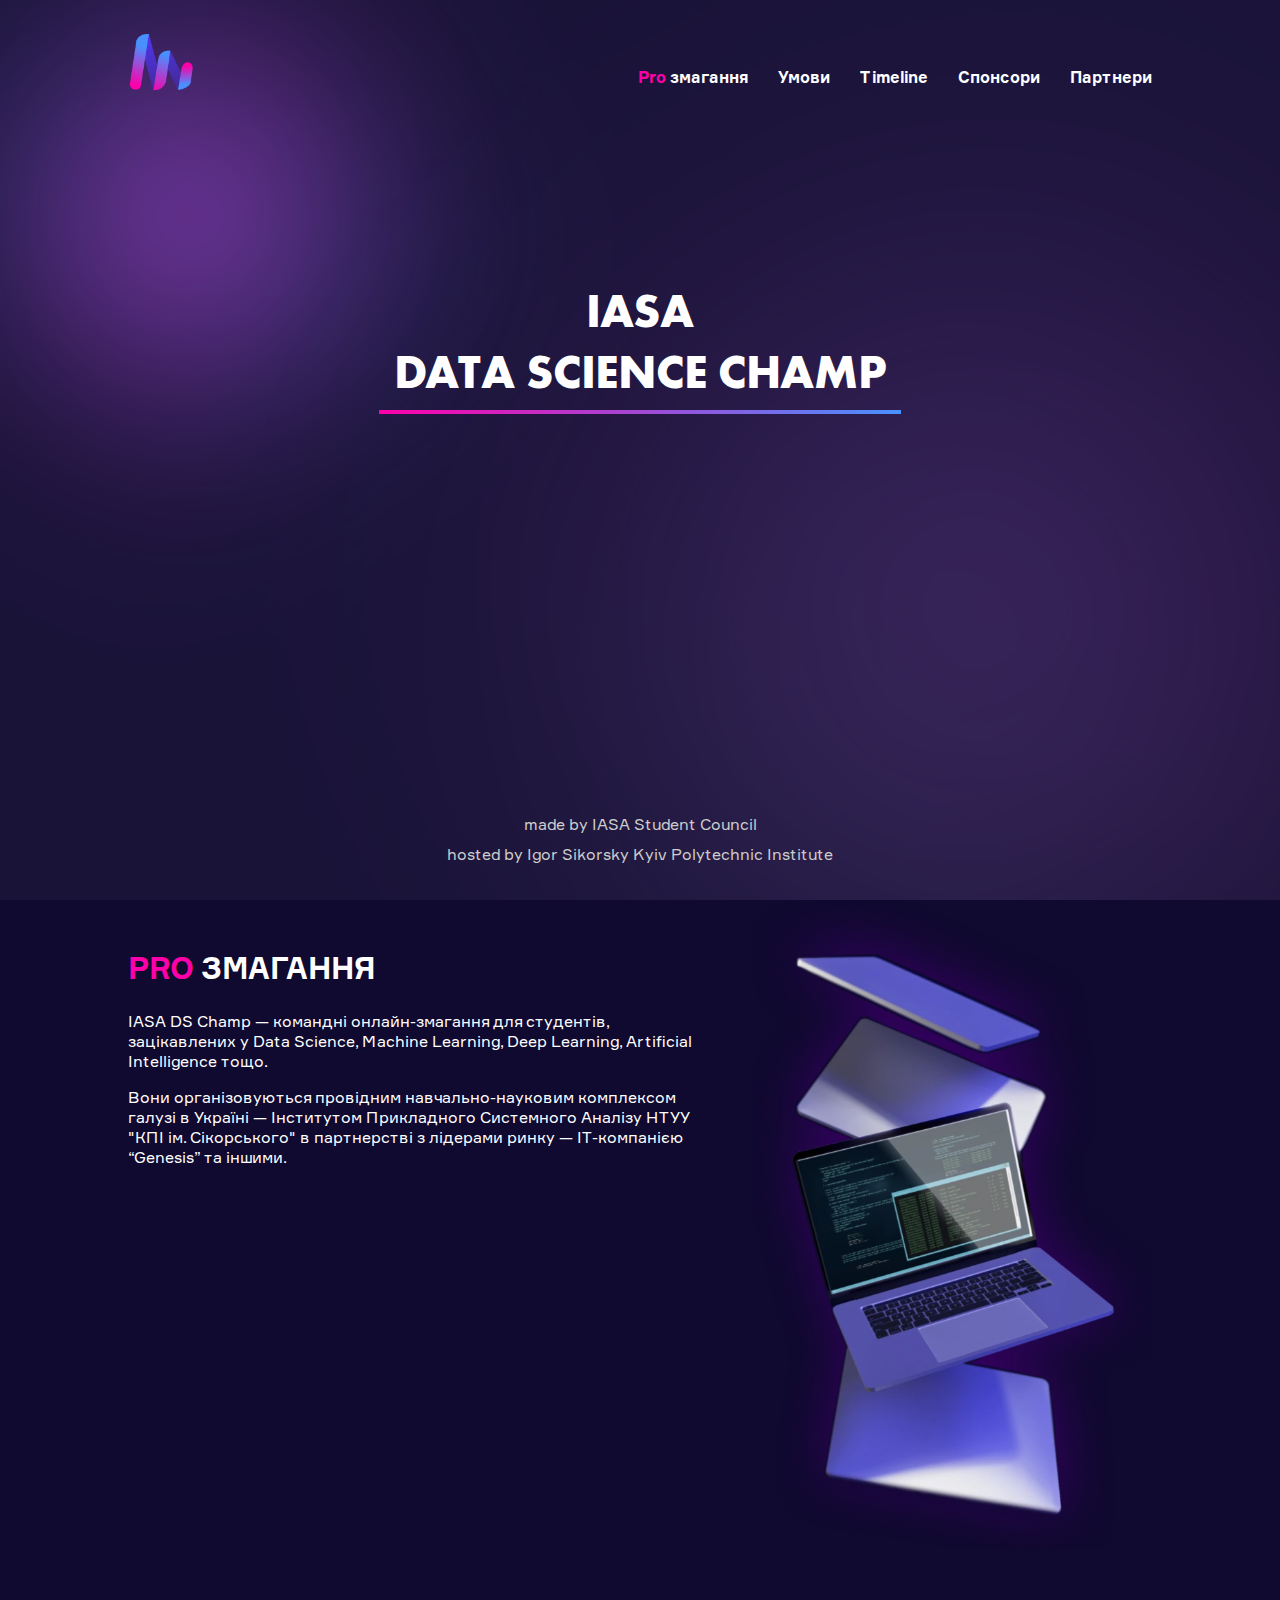
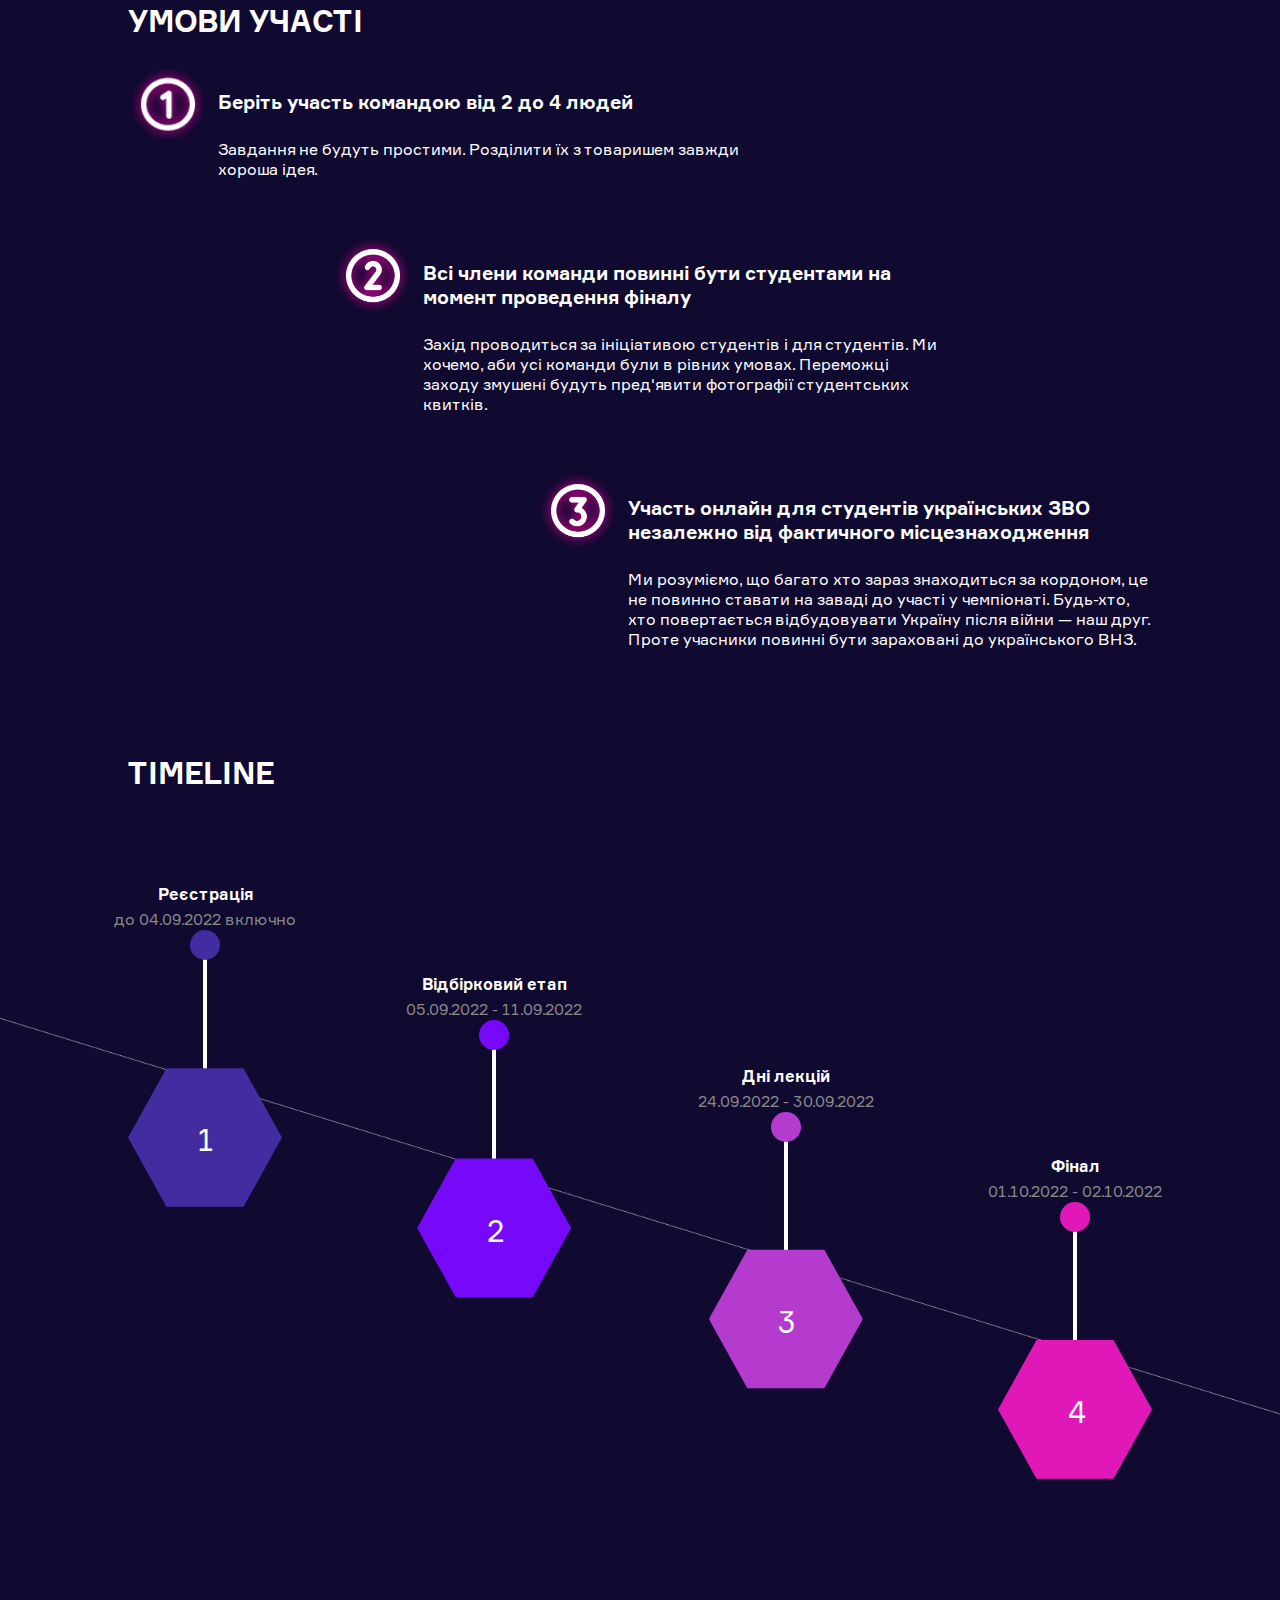
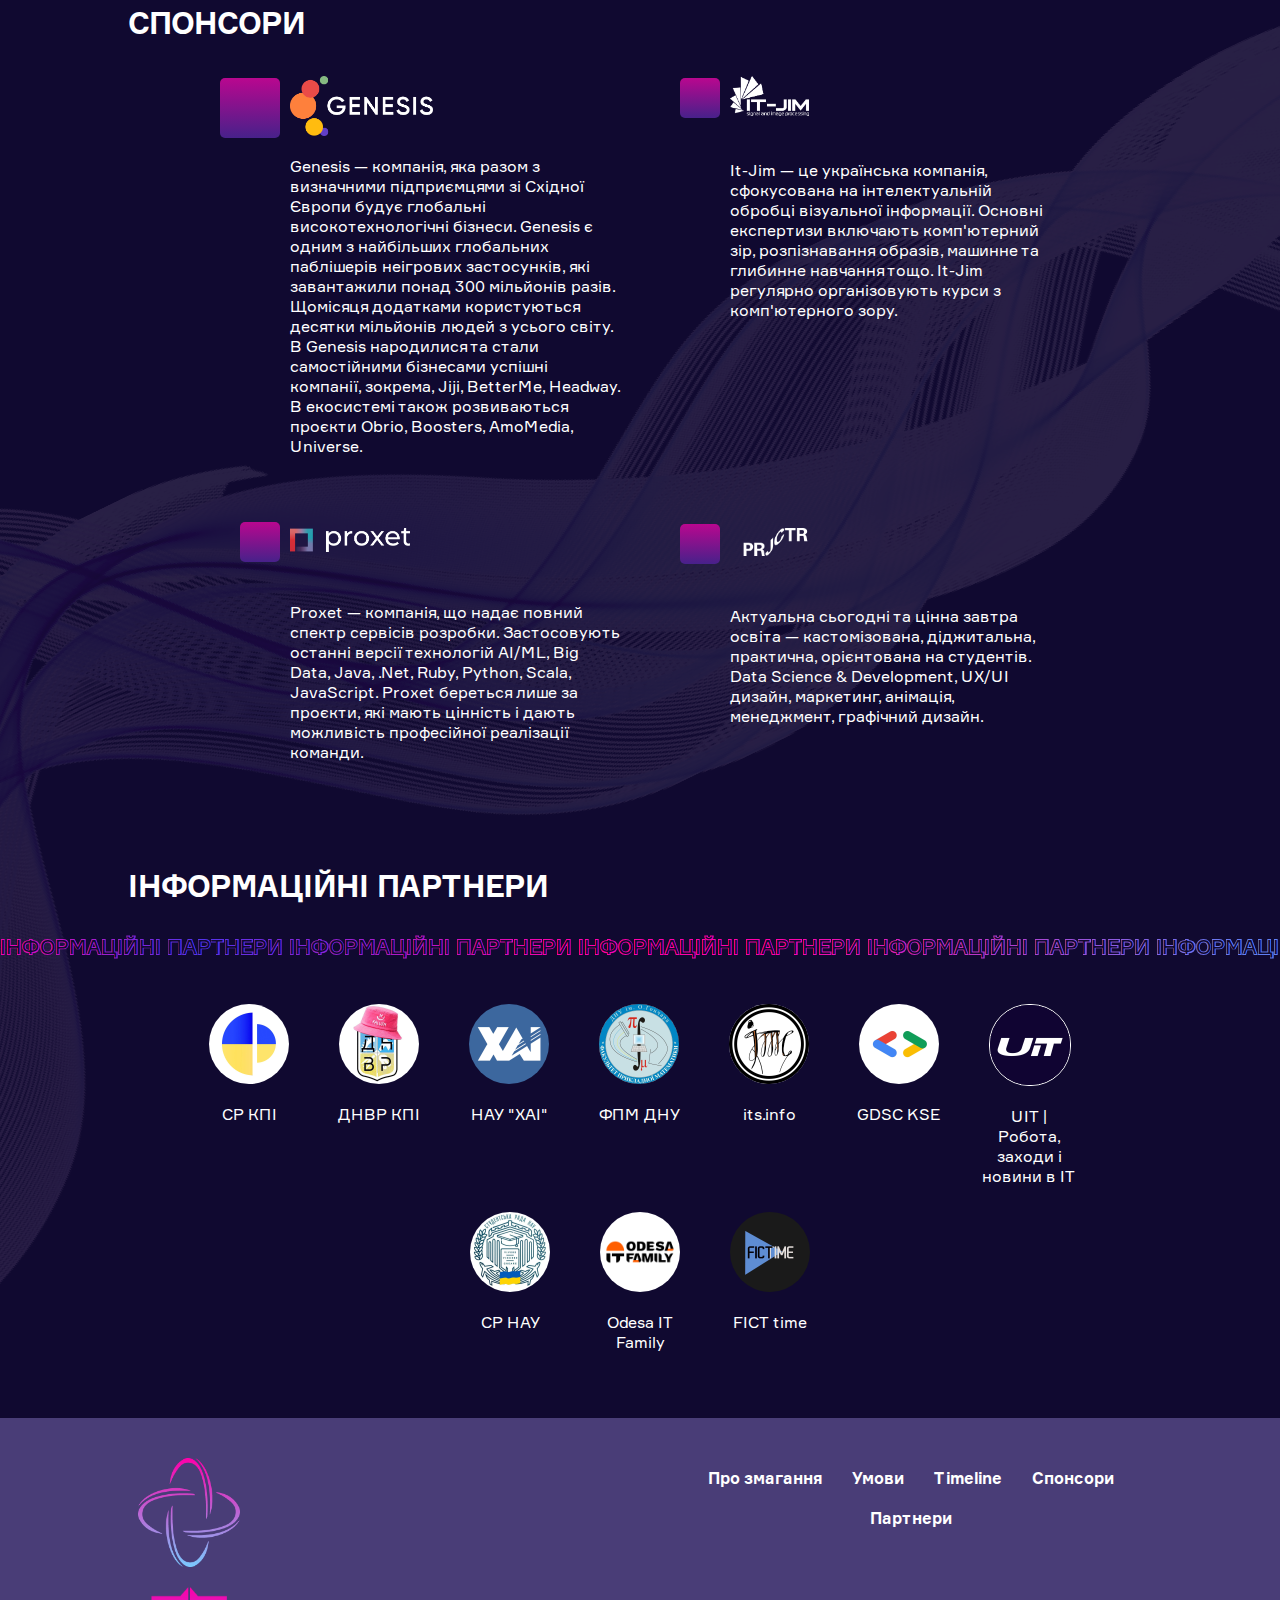
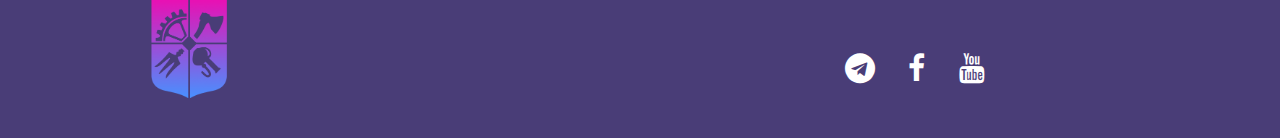
<file: index.html>
<!DOCTYPE html>

<html lang="ua">

<head>
    <title>IASA DS Champ</title>
    <link rel="stylesheet" href="styles/index.css">
    <meta charset="UTF-8">
    <meta name="keywords" content="IASA, Data, Science, ІПСА, КПІ, дата саєнс">
    <meta name="description" content="IASA DS Champ official website (landing page)">
    <meta name="author" content="Andrii Shevtsov">
    <meta name="viewport" content="width=device-width, initial-scale=1.0">
    <link rel="icon" href="assets/favicon.ico" />
    <meta name="og:title" content="IASA Data Science Championship">
    <meta name="og:description"
        content='Офіційний вебсайт чемпіонату з Data Science від Інституту Прикладного Системного Аналізу НТУУ "КПІ ім. І. Сікорського"'>
    <!-- <meta name="og:image" content="assets/champ_poster.png"> -->
    <meta property="og:locale" content="uk_UA" />
    <meta name="twitter:card" content="IASA Data Science Championship" />
    <meta name="twitter:image" content="assets/champ_poster.png" />


    <!-- Google Tag Manager -->
    <script>(function (w, d, s, l, i) {
            w[l] = w[l] || []; w[l].push({
                'gtm.start':
                    new Date().getTime(), event: 'gtm.js'
            }); var f = d.getElementsByTagName(s)[0],
                j = d.createElement(s), dl = l != 'dataLayer' ? '&l=' + l : ''; j.async = true; j.src =
                    'https://www.googletagmanager.com/gtm.js?id=' + i + dl; f.parentNode.insertBefore(j, f);
        })(window, document, 'script', 'dataLayer', 'GTM-5GNJGGW');</script>
    <!-- End Google Tag Manager -->

    <!-- Google tag (gtag.js) -->
    <script async src="https://www.googletagmanager.com/gtag/js?id=G-69D15DFCNW"></script>
    <script>
        window.dataLayer = window.dataLayer || [];
        function gtag() { dataLayer.push(arguments); }
        gtag('js', new Date());

        gtag('config', 'G-69D15DFCNW');
    </script>

    <script src="scripts/disableScroll.js"></script>
    <script src="scripts/closeNav.js"></script>
</head>

<body>
    <!-- Google Tag Manager (noscript) -->
    <noscript><iframe src="https://www.googletagmanager.com/ns.html?id=GTM-5GNJGGW" height="0" width="0"
            style="display:none;visibility:hidden"></iframe></noscript>
    <!-- End Google Tag Manager (noscript) -->
    <div class="overflow-hidden">

        <a id="top-button" onclick="toTop();"></a>
        <nav>
            <input class="menu-btn" type="checkbox" id="menu-btn" />
            <label class="menu-icon" for="menu-btn" onclick="switchScroll();"><span class="navicon"></span></label>
            <a class="logo">
                <img src="assets/square_champ_logo.png" alt="IASA DS Champ logo" height="90">
            </a>
            <ul class="menu">
                <li><a href="#about" class="link link-theme link-arrow" onclick="closeNav();"><span
                            class="pinky">Pro</span> змагання</a></li>
                <li><a href="#conditions" class="link link-theme link-arrow"
                        onclick="closeNav();">Умови</a></li>
                <li><a href="#timeline" class="link link-theme link-arrow"
                        onclick="closeNav();">Timeline</a></li>
                <li><a href="#sponsors" class="link link-theme link-arrow"
                        onclick="closeNav();">Спонсори</a></li>
                <!-- <li><a href="#speakers" class="link link-theme link-arrow" onclick="closeNav();">Спікери</a></li> -->
                <li><a href="#infopartners" class="link link-theme link-arrow"
                        onclick="closeNav();">Партнери</a></li>
            </ul>
            <ul class="social-icons">
                <li><a href="https://t.me/iasa_ds_champ" class="social-icon" target="_blank"><i
                            class="fa fa-telegram"></i></a></li>
                <li><a href="https://www.facebook.com/studrada.iasa/" class="social-icon" target="_blank"><i
                            class="fa fa-facebook"></i></a></li>
                <!-- <li><a href="" class="social-icon"> <i class="fa fa-twitter"></i></a></li> -->
                <li><a href="https://www.youtube.com/c/IASAChannel" class="social-icon" target="_blank"><i
                            class="fa fa-youtube"></i></a></li>
                <!-- <li><a href="" class="social-icon"> <i class="fa fa-linkedin"></i></a></li> -->
            </ul>
        </nav>
        <section class="header-wrapper">
            <div id="header-rectangle1"></div>
            <div id="header-rectangle2"></div>
            <div class="header">
                <div class="header-center">
                    <h1>IASA <span class="newline">Data Science Champ</span></h1>
                    <hr />
                    <!-- <button class="register"
                        onclick="window.open('https://docs.google.com/forms/d/e/1FAIpQLSfrLkJ4iiC2OIYMD__3Foyc4GbxE6z9_gV6WgMChJOS4KTouw/viewform?usp=sf_link')">Зареєструватися</button> -->
                    <p class="lightgrey" id="made-by">made by IASA Student Council</p>
                    <p class="lightgrey" id="hosted-by">hosted by Igor Sikorsky Kyiv Polytechnic Institute</p>
                </div>
            </div>
        </section>
        <section class="about" id="about">
            <div class="text">
                <h2><span class="pinky">Pro</span> змагання</h2>
                <p>IASA DS Champ — командні онлайн-змагання для студентів, зацікавлених у Data Science, Machine
                    Learning, Deep Learning, Artificial Intelligence тощо.</p>
                <p>Вони організовуються провідним навчально-науковим комплексом галузі в Україні — Інститутом
                    Прикладного Системного Аналізу НТУУ "КПІ ім. Сікорського" в партнерстві з лідерами ринку —
                    ІТ-компанією
                    “Genesis” та іншими.</p>
            </div>
            <div class="laptop">
                <img src="assets/laptop3.webp" alt="Awesome laptop">
            </div>
        </section>
        <section class="conditions" id="conditions">
            <h2>Умови участі</h2>
            <ul>
                <li class="first">
                    <img src="assets/381.png" alt="1">
                    <div>
                        <h4>Беріть участь командою від 2 до 4 людей</h4>
                        <p>Завдання не будуть простими. Розділити їх з товаришем завжди хороша ідея.</p>
                    </div>
                </li>
                <li class="second">
                    <img src="assets/382.png" alt="2">
                    <div>
                        <h4>Всі члени команди повинні бути студентами на момент проведення фіналу</h4>
                        <p>Захід проводиться за ініціативою студентів і для студентів. Ми хочемо, аби усі команди
                            були в рівних умовах.
                            Переможці заходу змушені будуть пред'явити фотографії студентських квитків.</p>
                    </div>
                </li>
                <li class="third">
                    <img src="assets/383.png" alt="3">
                    <div>
                        <h4>Участь онлайн для студентів українських ЗВО незалежно від фактичного місцезнаходження</h4>
                        <p>Ми розуміємо, що багато хто зараз знаходиться за кордоном, це не повинно ставати на
                            заваді
                            до участі у чемпіонаті. Будь-хто, хто повертається відбудовувати Україну після війни —
                            наш друг. Проте учасники повинні бути зараховані до українського ВНЗ.</p>
                    </div>
                </li>
            </ul>
        </section>
        <section class="timeline" id="timeline">
            <h2>Timeline</h2>
            <div class="back-line">
                <div class="hex1">
                    <div class="hexagon"></div>
                    <p class="num">1</p>
                    <div class="line"></div>
                    <div class="circle"></div>
                    <div class="text">
                        <h4>Реєстрація</h4>
                        <p>до 04.09.2022 включно</p>
                    </div>
                </div>
                <div class="hex2">
                    <div class="hexagon"></div>
                    <p class="num">2</p>
                    <div class="line"></div>
                    <div class="circle"></div>
                    <div class="text">
                        <h4>Відбірковий етап</h4>
                        <p>05.09.2022 - 11.09.2022</p>
                    </div>
                </div>
                <div class="hex3">
                    <div class="hexagon"></div>
                    <p class="num">3</p>
                    <div class="line"></div>
                    <div class="circle"></div>
                    <div class="text">
                        <h4>Дні лекцій</h4>
                        <p>24.09.2022 - 30.09.2022</p>
                    </div>
                </div>
                <div class="hex4">
                    <div class="hexagon"></div>
                    <p class="num">4</p>
                    <div class="line"></div>
                    <div class="circle"></div>
                    <div class="text">
                        <h4>Фінал</h4>
                        <p>01.10.2022 - 02.10.2022</p>
                    </div>
                </div>
            </div>
        </section>
        <section class="sponsors" id="sponsors">
            <h2>Спонсори</h2>
            <img class="integral" src="assets/awesome-fone.webp" alt="Fone">
            <div class="container">
                <div class="sponsor main">
                    <div class="header">
                        <div class="point"></div>
                        <a href="https://www.gen.tech/" target="_blank"><img src="assets/sponsors/logo-white.png"
                                alt="Genesis"></a>
                    </div>
                    <div class="content">
                        <p>Genesis — компанія, яка разом з визначними підприємцями зі Східної Європи будує глобальні
                            високотехнологічні бізнеси. Genesis є одним з найбільших глобальних паблішерів неігрових
                            застосунків, які завантажили понад 300 мільйонів разів. Щомісяця додатками користуються
                            десятки
                            мільйонів людей з усього світу. В Genesis народилися та стали самостійними бізнесами
                            успішні
                            компанії, зокрема, Jiji, BetterMe, Headway. В екосистемі також розвиваються проєкти
                            Obrio,
                            Boosters, AmoMedia, Universe.</p>
                    </div>
                </div>
                <div class="sponsor">
                    <div class="header">
                        <div class="point"></div>
                        <a href="https://www.it-jim.com/?" target="_blank"><img src="assets/sponsors/It-Jim.png"
                                alt="IT-Jim"></a>
                    </div>
                    <div class="content">
                        <p>It-Jim — це українська компанія, сфокусована на інтелектуальній обробці візуальної
                            інформації. Основні експертизи включають комп'ютерний зір, розпізнавання образів,
                            машинне та
                            глибинне навчання тощо. It-Jim регулярно організовують курси з комп'ютерного зору.</p>
                    </div>
                </div>
                <div class="sponsor">
                    <div class="header">
                        <div class="point"></div>
                        <a href="https://nation.proxet.com/?" target="_blank"><img src="assets/sponsors/proxet.png"
                                alt="Proxet"></a>
                    </div>
                    <div class="content">
                        <p>Proxet — компанія, що надає повний спектр сервісів розробки. Застосовують останні версії
                            технологій AI/ML, Big Data, Java, .Net, Ruby, Python, Scala, JavaScript. Proxet береться
                            лише за проєкти, які мають цінність і дають можливість професійної реалізації команди.
                        </p>
                    </div>
                </div>
                <div class="sponsor">
                    <div class="header">
                        <div class="point"></div>
                        <a href="https://prjctr.com/" target="_blank"><img src="assets/sponsors/Prjctr_Logo_short_white.png"
                                alt="Projector"></a>
                    </div>
                    <div class="content">
                        <p>Актуальна сьогодні та цінна завтра освіта — кастомізована, діджитальна, практична, орієнтована на студентів. Data Science & Development, UX/UI дизайн, маркетинг, анімація, менеджмент, графічний дизайн.
                        </p>
                    </div>
                </div>
                <!-- <div class="sponsor">
                    <div class="header">
                        <div class="point"></div>
                        <a href="https://career.softserveinc.com/uk-ua/it-academy?" target="_blank"><img
                                src="assets/sponsors/softserve_logo_white.png" alt="Softserve"></a>
                    </div>
                    <div class="content">
                        <p>SoftServe — найбільша IT-компанія з українським корінням, входить до ТОП рейтингів
                            роботодавців за версіями DOU та «Фокус». Разом із SoftServe ти можеш розпочати кар'єру
                            навіть без досвіду в IT, пройшовши навчання у SoftServe IT Academy.</p>
                    </div>
                </div>
                <div class="sponsor">
                    <div class="header">
                        <div class="point"></div>
                        <a href="https://t.me/yalantiseducation?" target="_blank"><img src="assets/sponsors/yalantis.png"
                                alt="Yalantis"></a>
                    </div>
                    <div class="content">
                        <p>IT-компанія Yalantis 13 років створює довгострокові рішення для Healthcare, Supply Chain
                            Management, FinTech, Real Estate, IoT тощо. Сьогодні команда Yalantis налічує понад 500
                            спеціалістів. Компанія організовує безкоштовні школи в багатьох напрямах.</p>
                    </div>
                </div>
                <div class="sponsor">
                    <div class="header">
                        <div class="point"></div>
                        <a href="https://www.compatibl.com/" target="_blank"><img src="assets/sponsors/logo-compatibl_CMYK_.svg"
                                alt="Compatibl"></a>
                    </div>
                    <div class="content">
                        <p>Міжнародна продуктова компанія, що має офіс у Києві. На основі власних продуктів з нуля
                            розробляють ПЗ та надають послуги з консалтингу. Вдосконалюють методології ризик-менеджменту
                            в режимі реального часу для фінансових установ у 42 країнах світу.</p>
                    </div>
                </div>
                <div class="sponsor">
                    <div class="header">
                        <div class="point"></div>
                        <a href="https://www.setuniversity.tech/" target="_blank"><img src="assets/sponsors/set.png"
                                alt="Set University"></a>
                    </div>
                    <div class="content">
                        <p>Технологічний університет, заснований Kyiv School of Economics і Сергієм Токарєвим,
                            фундатором IT-компанії Roosh. Магістерські програми передбачають стажування, навчання
                            актуальним технологіям та розробку стартапу замість дипломної роботи.</p>
                    </div>
                </div> -->
            </div>
        </section>
        <!-- <section class="speakers" id="speakers">
            <h2>Спікери</h2>
            <div class="container">
                <div class="speaker">
                    <div class="header">
                        <img src="assets/speakers/default.jpg" alt="Speaker photo">
                        <div>
                            <h4 class="pinky gradient">Lorem Ipsum</h4>
                            <h5 class="pinky gradient">Lorem Ipsummmmmmmmm</h5>
                        </div>
                    </div>
                    <div class="about">
                        <p>Lorem ipsum dolor sit amet, consectetur adipiscing elit. Nulla non posuere lorem. Phasellus
                            in rhoncus mauris. Sed vel finibus tellus, consectetur varius dolor. Vestibulum rhoncus
                            placerat viverra. Cras vel ex et ante aliquam pellentesque quis at lacus. Vivamus id
                            elementum. </p>
                    </div>
                </div>
                <div class="speaker">
                    <div class="header">
                        <img src="assets/speakers/default.jpg" alt="Speaker photo">
                        <div>
                            <h4 class="pinky gradient">Lorem Ipsum</h4>
                            <h5 class="pinky gradient">Lorem Ipsummmmmmmmm</h5>
                        </div>
                    </div>
                    <div class="about">
                        <p>Lorem ipsum dolor sit amet, consectetur adipiscing elit. Nulla non posuere lorem. Phasellus
                            in rhoncus mauris. Sed vel finibus tellus, consectetur varius dolor. Vestibulum rhoncus
                            placerat viverra. Cras vel ex et ante aliquam pellentesque quis at lacus. Vivamus id
                            elementum. </p>
                    </div>
                </div>
                <div class="speaker">
                    <div class="header">
                        <img src="assets/speakers/default.jpg" alt="Speaker photo">
                        <div>
                            <h4 class="pinky gradient">Lorem Ipsum</h4>
                            <h5 class="pinky gradient">Lorem Ipsummmmmmmmm</h5>
                        </div>
                    </div>
                    <div class="about">
                        <p>Lorem ipsum dolor sit amet, consectetur adipiscing elit. Nulla non posuere lorem. Phasellus
                            in rhoncus mauris. Sed vel finibus tellus, consectetur varius dolor. Vestibulum rhoncus
                            placerat viverra. Cras vel ex et ante aliquam pellentesque quis at lacus. Vivamus id
                            elementum. </p>
                    </div>
                </div>
                <div class="speaker">
                    <div class="header">
                        <img src="assets/speakers/default.jpg" alt="Speaker photo">
                        <div>
                            <h4 class="pinky gradient">Lorem Ipsum</h4>
                            <h5 class="pinky gradient">Lorem Ipsummmmmmmmm</h5>
                        </div>
                    </div>
                    <div class="about">
                        <p>Lorem ipsum dolor sit amet, consectetur adipiscing elit. Nulla non posuere lorem. Phasellus
                            in rhoncus mauris. Sed vel finibus tellus, consectetur varius dolor. Vestibulum rhoncus
                            placerat viverra. Cras vel ex et ante aliquam pellentesque quis at lacus. Vivamus id
                            elementum. </p>
                    </div>
                </div>
            </div>
        </section> -->
        <section class="infopartners" id="infopartners">
            <h2>Інформаційні партнери</h2>
            <div id="infopartners-repeat">
                <span></span>
            </div>
            <!-- <div class="infopartners-text"></div> -->
            <div class="container">
                <div class="infopartner">
                    <a href="https://t.me/sr_kpi" target="_blank"><img src="assets/infopartners/sc_kpi.jpg"
                            alt="SC KPI"></a>
                    <p>СР КПІ</p>
                </div>
                <div class="infopartner">
                    <a href="https://t.me/dnvr_31" target="_blank"><img src="assets/infopartners/dnvr.jpg"
                            alt="DNVR KPI"></a>
                    <p>ДНВР КПІ</p>
                </div>
                <div class="infopartner">
                    <a href="https://t.me/aerospaceuniversity" target="_blank"><img src="assets/infopartners/hai.jpg"
                            alt="HAI"></a>
                    <p>НАУ "ХАІ"</p>
                </div>
                <div class="infopartner">
                    <a href="https://t.me/fpm_dnu" target="_blank"><img src="assets/infopartners/fpm_dnu.jpg"
                            alt="FPM DNU"></a>
                    <p>ФПМ ДНУ</p>
                </div>
                <div class="infopartner">
                    <a href="https://t.me/student_its_info" target="_blank"><img src="assets/infopartners/its_info.jpg"
                            alt="ITS KPI"></a>
                    <p>its.info</p>
                </div>
                <div class="infopartner">
                    <a href="https://t.me/KSE_GDSC" target="_blank"><img src="assets/infopartners/gdsc.jpg"
                            alt="KSE"></a>
                    <p>GDSC KSE</p>
                </div>
                <div class="infopartner circled">
                    <a href="https://t.me/UITua" target="_blank"><img src="assets/infopartners/uit.jpg" alt="UIT"></a>
                    <p>UIT | Робота, заходи і новини в IT</p>
                </div>
                <div class="infopartner">
                    <a href="https://t.me/studrada_nau" target="_blank"><img src="assets/infopartners/sc_nau.jpg"
                            alt="SC NAU"></a>
                    <p>СР НАУ</p>
                </div>
                <div class="infopartner">
                    <a href="https://it-family.od.ua/" target="_blank"><img src="assets/infopartners/od_it_fam.png"
                            alt="SC NAU"></a>
                    <p>Odesa IT Family</p>
                </div>
                <div class="infopartner">
                    <a href="https://t.me/fict_time" target="_blank"><img src="assets/infopartners/fict_time.jpg"
                            alt="SC NAU"></a>
                    <p>FICT time</p>
                </div>
            </div>
        </section>
        <!-- <section class="register" id="register">
            <h2>Зацікавило? Реєструйся!</h2>
            <button
                onclick="window.open('https://docs.google.com/forms/d/e/1FAIpQLSfrLkJ4iiC2OIYMD__3Foyc4GbxE6z9_gV6WgMChJOS4KTouw/viewform?usp=sf_link')">Зареєструватися</button>
        </section> -->
        <footer>
            <div class="images">
                <img class="council-logo" src="assets/council-logo.png" alt="IASA Student Council">
                <img class="kpi-logo" src="assets/kpi-logo.png" alt="Igor Sikorsky Kyiv Polytechnic Institute">
            </div>
            <div>
                <ul class="menu">
                    <li><a href="#about" class="link link-theme link-arrow">Про змагання</a></li>
                    <li><a href="#conditions" class="link link-theme link-arrow">Умови</a></li>
                    <li><a href="#timeline" class="link link-theme link-arrow">Timeline</a></li>
                    <li><a href="#sponsors" class="link link-theme link-arrow">Спонсори</a></li>
                    <!-- <li><a href="#speakers" class="link link-theme link-arrow">Спікери</a></li> -->
                    <li><a href="#infopartners" class="link link-theme link-arrow">Партнери</a></li>
                </ul>
                <ul class="social-icons">
                    <li><a href="https://t.me/iasa_ds_champ" class="social-icon" target="_blank"><i
                                class="fa fa-telegram"></i></a></li>
                    <li><a href="https://www.facebook.com/studrada.iasa/" class="social-icon" target="_blank"><i
                                class="fa fa-facebook"></i></a></li>
                    <li><a href="https://www.youtube.com/c/IASAChannel" class="social-icon" target="_blank"><i
                                class="fa fa-youtube"></i></a></li>
                </ul>
            </div>
        </footer>
    </div>

    <script src="scripts/repeatSpan.js"></script>
    <script src="scripts/topButton.js"></script>
    <script src="scripts/positionHexs.js"></script>
    <script src="scripts/resize.js"></script>
</body>

</html>
</file>
<file: styles/index.css>
@import '../fonts/fonts.css';
@import 'navbar.css';
@import 'social.css';
@import 'footer.css';
@import 'main.css';
@import 'header.css';
@import 'about.css';
@import 'conditions.css';
@import 'timeline.css';
@import 'sponsors.css';
@import 'speakers.css';
@import 'infopartners.css';
@import 'register.css';
</file>
